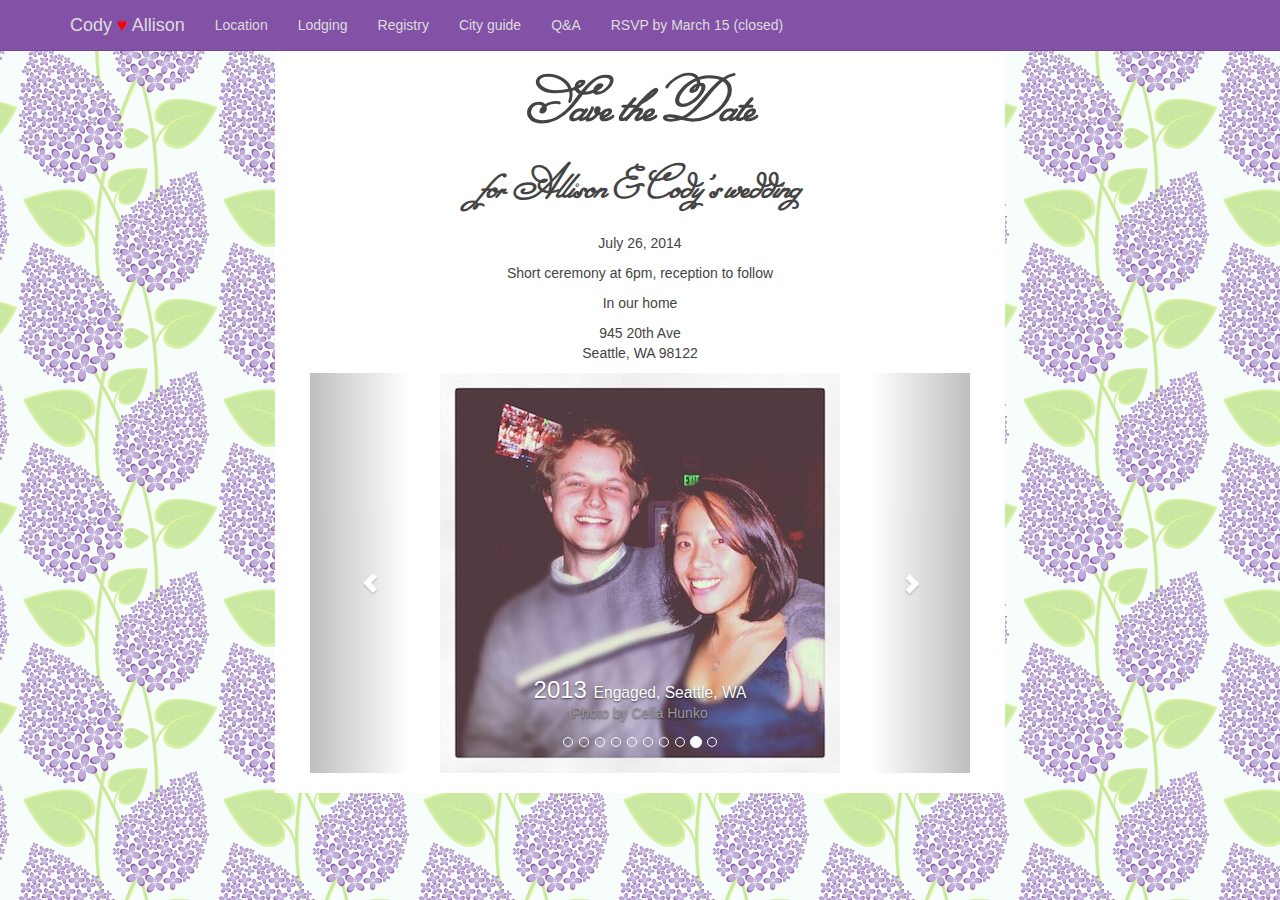
<file: invitation.html>
<!DOCTYPE html>
<html lang="en">
    <head>
        <meta charset="utf-8">
        <!--[if IE]><meta http-equiv="X-UA-Compatible" content="IE=edge"><![endif]-->
        <meta name="viewport" content="width=device-width, initial-scale=1">
        <meta name="description" content="Information about Cody Rank &amp; Allison Vasallo's Wedding on July 26, 2014">
        <meta name="author" content="Cody Rank">
        <link href='http://fonts.googleapis.com/css?family=Miss+Fajardose' rel='stylesheet' type='text/css'>

        <title>Cody &amp; Allison's Wedding</title>

        <!-- Bootstrap core CSS -->
        <link href="paintstrap-kuler-2604551-9c5e30f7/bootstrap.min.css" rel="stylesheet">
        
        <!-- Custom styles for this template -->
        <link href="invitation.css" rel="stylesheet">
        
        <!-- HTML5 shim and Respond.js IE8 support of HTML5 elements and media queries -->
        <!--[if lt IE 9]>
        <script src="https://oss.maxcdn.com/libs/html5shiv/3.7.0/html5shiv.js"></script>
        <script src="https://oss.maxcdn.com/libs/respond.js/1.4.2/respond.min.js"></script>
        <![endif]-->
    </head>
    <body>
        <div class="navbar navbar-default navbar-fixed-top" role="navigation">
            <div class="container">
                <div class="navbar-header">
                    <button type="button" class="navbar-toggle" data-toggle="collapse" data-target=".navbar-collapse">
                    <span class="sr-only">Toggle navigation</span>
                    <span class="icon-bar"></span>
                    <span class="icon-bar"></span>
                    <span class="icon-bar"></span>
                    </button>
                    <a class="navbar-brand" href="#home" data-toggle="tab">Cody <span class="heart">&hearts;</span> Allison</a>
                </div>
                <div class="navbar-collapse collapse">
                    <ul class="nav navbar-nav">
                        <li><a href="#location" data-toggle="tab">Location</a></li>
                        <li><a href="#lodging" data-toggle="tab">Lodging</a></li>
                        <li><a href="#registry" data-toggle="tab">Registry</a></li>
                        <li><a href="#cityguide" data-toggle="tab">City guide</a></li>
                        <li><a href="#qa" data-toggle="tab">Q&amp;A</a></li>
                        <li><a href="#">RSVP by March 15 (closed)</a></li>
                    </ul>
                </div>
            </div>
        </div>
        <div class="container container-narrow">
            <div class="row">
                <div class="col-md-12">
                    <div class="tab-content">
                        <div class="tab-pane active" id="home">
                            <div class="text-center">
                                <h1>Save the Date</h1>
                                <h2>for Allison &amp; Cody’s wedding</h2>
                                <p>July 26, 2014</p>
                                <p>Short ceremony at 6pm, reception to follow</p>
                                <p>In our home</p>
                                <p>945 20th Ave<br />Seattle, WA 98122</p>
                            </div>
                            <div id="carousel" class="carousel slide" data-ride="carousel">
                                <!-- Indicators -->
                                <ol class="carousel-indicators">
                                    <li data-target="#carousel" data-slide-to="0"></li>
                                    <li data-target="#carousel" data-slide-to="1"></li>
                                    <li data-target="#carousel" data-slide-to="2"></li>
                                    <li data-target="#carousel" data-slide-to="3"></li>
                                    <li data-target="#carousel" data-slide-to="4"></li>
                                    <li data-target="#carousel" data-slide-to="5"></li>
                                    <li data-target="#carousel" data-slide-to="6"></li>
                                    <li data-target="#carousel" data-slide-to="7"></li>
                                    <li data-target="#carousel" data-slide-to="8" class="active"></li>
                                    <li data-target="#carousel" data-slide-to="9"></li>
                                </ol>
                                <!-- Wrapper for slides -->
                                <div class="carousel-inner">
                                    <div class="item">
                                        <img src="slides/2005.jpg" alt="2005">
                                        <div class="carousel-caption">
                                            <h3>2005 <small class="location">Worcester, MA</small></h3>
                                        </div>
                                    </div>
                                    <div class="item">
                                        <img src="slides/2006.jpg" alt="2006">
                                        <div class="carousel-caption">
                                            <h3>2006 <small class="location">Worcester, MA</small></h3>
                                        </div>
                                    </div>
                                    <div class="item">
                                        <img src="slides/2007.jpg" alt="2007">
                                        <div class="carousel-caption">
                                            <h3>2007 <small class="location">Lamb's Canyon, UT</small></h3>
                                            <p class="text-muted">Photo by Vicki Rank</p>
                                        </div>
                                    </div>
                                    <div class="item">
                                        <img src="slides/2008.jpg" alt="2008">
                                        <div class="carousel-caption">
                                            <h3>2008 <small class="location">Beinan, Taitung County, Taiwan</small></h3>
                                        </div>
                                    </div>
                                    <div class="item">
                                        <img src="slides/2009.jpg" alt="2009">
                                        <div class="carousel-caption">
                                            <h3>2009 <small class="location">Seattle, WA</small></h3>
                                        </div>
                                    </div>
                                    <div class="item">
                                        <img src="slides/2010.jpg" alt="2010">
                                        <div class="carousel-caption">
                                            <h3>2010 <small class="location">Anacortes, WA</small></h3>
                                            <p class="text-muted">Photo by Hitesh Kanwathirtha</p>
                                        </div>
                                    </div>
                                    <div class="item">
                                        <img src="slides/2011.jpg" alt="2011">
                                        <div class="carousel-caption">
                                            <h3>2011 <small class="location">Zombie Walk, Seattle, WA</small></h3>
                                        </div>
                                    </div>
                                    <div class="item">
                                        <img src="slides/2012.jpg" alt="2012">
                                        <div class="carousel-caption">
                                            <h3>2012 <small class="location">J&uuml;lich, Germany</small></h3>
                                            <p class="text-muted">Photo by Duck "Ken" Osborne</p>
                                        </div>
                                    </div>
                                    <div class="item active">
                                        <img src="slides/2013.jpg" alt="2013">
                                        <div class="carousel-caption">
                                            <h3>2013 <small class="location">Engaged, Seattle, WA</small></h3>
                                            <p class="text-muted">Photo by Celia Hunko</p>
                                        </div>
                                    </div>
                                    <div class="item">
                                        <img src="slides/2013b.jpg" alt="2013">
                                        <div class="carousel-caption">
                                            <h3>2013 <small class="location">Bought our Home, Seattle, WA</small></h3>
                                            <p class="text-muted">Photo by Ralph Reed</p>
                                        </div>
                                    </div>
                                </div>
                                <!-- Controls -->
                                <a class="left carousel-control" href="#carousel" data-slide="prev">
                                <span class="glyphicon glyphicon-chevron-left"></span>
                                </a>
                                <a class="right carousel-control" href="#carousel" data-slide="next">
                                <span class="glyphicon glyphicon-chevron-right"></span>
                                </a>
                            </div>
                        </div>
                        <div class="tab-pane" id="location">
                            <h1>Parking</h1>
                            <p>We have street parking, but we live on a small narrow street and parking can get crowded so we recommend taking public transportation (see below) or a taxi/Uber/Lyft/etc.</p>
                            <h1>Public Transportation</h1>
                            <p>We live right along the #2 bus line, just a couple blocks from the 48, and a slightly longer but pleasant walk from the 3, 4, 10, 11, and 12 bus lines. Use the map below to get driving or public transit directions.</p>
                            <div id="home-map" class="iframe-container map-container"></div>
                        </div>
                        <div class="tab-pane" id="lodging">
                            <h1>Hotels</h1>
                            <p>These hotels are close to us. If you want to explore more of Seattle please research hotels in other neighborhoods, and feel free to ask us for any advice on transportation/activities, etc.</p>
                            <ul>
                                <li><b>First Hill</b>: The <a href="http://www.hotelsorrento.com">Sorrento Hotel</a> is a beautiful historic hotel with ornate architecture and a lovely cocktail service in the lobby area. Walking distance to downtown.</li>
                                <li><b>Capitol Hill</b>: The <a href="http://www.silvercloud.com/seattlebroadway/">Silver Cloud Hotel on Broadway</a> is right along Broadway at the south end of Seattle’s lively gay neighborhood with plentiful restaurants and nightlife.</li>
                                <li><b>Downtown</b>: <a href="http://www.hotelmaxseattle.com/">Hotel Max</a> is steps from Pike Place Market and Capitol Hill, and in the middle of all the music action. You can use this <a href="https://bookings.ihotelier.com/bookings.jsp?hotelId=6834&amp;LanguageID=1&amp;rateplanid=1334136">15%-off wedding rate at the Hotel Max</a>. Additionally, any of the major national hotel chains are available downtown, and are a short bus or taxi ride from our home.</li>
                                <li>Browse <b><a href="https://www.airbnb.com">Airbnb</a></b> for short-term rentals in the Seattle Area.</li>
                            </ul>
                        </div>
                        <div class="tab-pane" id="registry">
                            <h1>Registry</h1>
                            <p>We aren’t registered anywhere, but we would love it if you donated to any of our favorite non-profits:</p>
                            <h3>For the environment</h3>
                            <p><a href="http://www.naturec.org">Nature Consortium</a> (Seattle, WA) is a grassroots, community-based organization whose mission is to connect people, arts and nature. They produce a Youth Art Program, an Urban Forest Restoration Program and the Arts in Nature Festival. <a href="http://www.naturec.org/donate/">Donate Here</a></p>
                            <h3>For animals</h3>
                            <p><a href="http://www.pigspeace.org/main/index.html">Pigs Peace Sanctuary</a> (Stanwood, WA) is a facility helping animals and educating people since 1994. They are specialized in pigs but also have welcomed other animals in need and are currently home to ponies, horses, llamas, dogs, cats, chickens, sheep and turkeys. 100% of donations go for the care of the animals who call the sanctuary home. <a href="http://www.pigspeace.org/main/donate_form.html">Donation Form Here</a></p>
                            <p><a href="http://vegworcester.com">VegWorcester</a> (Worcester, MA) is a not-for-profit, community organization that advocates vegetarian living to the population of Central Massachusetts. Veg Worcester works to create a more peaceful world by encouraging people to think twice about the suffering inherent in eating animals. They focus on building a culture of support for vegetarianism and host the annual Worcester VegFest. <a href="http://worcestervegfest.com/support-us/">Donate Here</a></p>
                            <h3>For community</h3>
                            <p><a href="http://anewaop.org">ANEW (Apprenticeship &amp; Nontraditional Employment for Women)</a> (Renton, WA) links women to apprenticeships and liveable wage jobs in construction trades, manufacturing, aerospace and utilities. ANEW supports women and men of all ages and backgrounds, and the apprenticeships and employers who advocate for their success. <a href="http://anewaop.org/make-a-donation/">Donate Here</a></p>
                        </div>
                        <div class="tab-pane" id="cityguide">
                            <h1>Things to do in Seattle</h1>
                            <p>If you're coming from out of town and looking for something to do, we have a few suggestions.</p>
                            <ul>
                                <li><a href="http://capitolhillblockparty.com/">Capitol Hill Block Party</a> is going on that weekend. Lots of local bands will be playing at this 3-day music festival.</li>
                                <li>If you want to get a nice view of the city from somewhere high up, there's always the Space Needle, but also consider the observation decks at <a href="http://skyviewobservatory.com/">Columbia tower</a> (the tallest building in Seattle) or <a href="http://smithtower.com/">Smith Tower</a> (the oldest skyscraper in the city, and a beautiful example of neoclassical architecture). <a href="http://www.yelp.com/biz/kerry-park-seattle">Kerry Park</a> also has great views of the city (no elevator required), and <a href="http://www.yelp.com/biz/volunteer-park-water-tower-seattle">Volunteer Park</a> has a water tower with a spiral staircase leading to an excellent 360&deg; view.</li>
                                <li>Take the <a href="https://www.undergroundtour.com/">underground tour</a>. The original downtown Seattle was destroyed by a fire in 1889, and the current city is built on top of it. The underground tour takes you through the still intact part of the old city with lots of interesting historical information of dubious accuracy.</li>
                                <li>Get some vegan Thai food at <a href="http://www.yelp.com/biz/arayas-place-seattle-3">Araya's</a>. Try the avacado curry.</li>
                                <li>Go to <a href="http://www.pikeplacemarket.org/">Pike Place Market</a>. Walk or take public transit if you can.</li>
                                <li><a href="http://www.seattle.gov/parks/environment/discovery.htm">Discovery Park</a> has 11.8 miles of walking trails through wooded areas and along the beach.</li>
                                <li><a href="http://www.seattle.gov/parks/beach_detail.asp?id=369">Madison Park Beach</a> is a great place to swim in Lake Washington, and has a diving board on a floating platform you can swim out to. It gets crowded, but it's great on a hot day.</li>
                        </div>
                        <div class="tab-pane" id="qa">
                            <h3>Why are you two getting married?</h3>
                            <div id="aziz-video" class="iframe-container video-container"></div>
                            <h3>What should I wear?</h3>
                            <p>The ceremony will take place in our backyard, and the reception will be both indoor and out. Please wear shoes that you will be comfortable wearing while standing on a lawn/deck/stone patio. It will be warm in the daytime in July, but as night sets it can get cool so bring layers accordingly. Fancy factor is up to you.</p>
                            <h3>Is Charlie going to be the Best Man?</h3>
                            <p><span class="strike">Maybe, he would need more extensive training though.</span> No, he will be at a doggy-sitter.</p>
                            <h3>Can we bring children?</h3>
                            <p>Yes, please! As long as they are made note of in the RSVP and attended to during the wedding.</p>
                            <h3>Are there rooms blocked for wedding guests at your suggested hotels?</h3>
                            <p>Unfortunately, no because of the nature of the hotels and summer timing. Hotel Max is offering a <a href="https://bookings.ihotelier.com/bookings.jsp?hotelId=6834&amp;LanguageID=1&amp;rateplanid=1334136">15%-off wedding rate</a>.</p>
                            <h3><a href="http://capitolhillblockparty.com">Capitol Hill Block Party</a> is this weekend...</h3>
                            <p>Oops, oh yeah. You should enjoy both events =)</p>
                            <div id="footer">
                                <h4>Additional questions?</h4>
                                <p>Contact us at <a href="mailto:allison.vasallo@gmail.com">allison.vasallo@gmail.com</a> or <a href="mailto:cody.rank@gmail.com">cody.rank@gmail.com</a> and we'll answer any additional questions.</p>
                                <hr />
                                <p class="text-muted">Background image by <a href="http://www.colourlovers.com/lover/Skyblue2u/loveNote">Skyblue2u</a> &amp; <a href="http://www.colourlovers.com/lover/yoksel/loveNote">yoksel</a>.</p>
                            </div>
                        </div>
                    </div>
                </div>
            </div>
        </div>

        <script src="https://code.jquery.com/jquery-1.10.2.min.js"></script>
        <script src="https://netdna.bootstrapcdn.com/bootstrap/3.1.0/js/bootstrap.min.js"></script>
        <script>
            var hash = window.location.hash;
            hash && $('ul.nav a[href="' + hash + '"]').tab('show');
            
            var mapLoaded = false;
            var azizYoutubeLoaded = false;
            
            var navToggle = $('.navbar-toggle');
            var navCollapse = $('.navbar-collapse');
            
            function updateHash(newHash) {
                window.location.hash = newHash;
                
                if (!mapLoaded && newHash === '#location') {
                    $('#home-map').html('<iframe id="map" src="https://www.google.com/maps/embed?pb=!1m18!1m12!1m3!1d43022.67712042109!2d-122.32520742871091!3d47.6277384245294!2m3!1f0!2f0!3f0!3m2!1i1024!2i768!4f13.1!3m3!1m2!1s0x54906ad07204b5c1%3A0xf49011c7f60c6c82!2s945+20th+Ave!5e0!3m2!1sen!2sus!4v1392011901542" width="600" height="450" frameborder="0" style="border:0"></iframe>');
                    mapLoaded = true;
                }
                else if (newHash === '#home') {
                    $('a[data-toggle="tab"]').parent('.active').removeClass('active');
                }
                else if (!azizYoutubeLoaded && newHash === '#qa') {
                    $('#aziz-video').html('<iframe width="560" height="315" src="https://www.youtube.com/embed/cYdsWtku9gg" frameborder="0" allowfullscreen></iframe>');
                    azizYoutubeLoaded = true;
                }
                
                if (navCollapse.hasClass('in') && navToggle.is(':visible')) {
                    navToggle.click();
                }
                
                window.scrollTo(0,0);
            }
            
            $('a[data-toggle="tab"]').on('shown.bs.tab', function (e) {
                updateHash(e.target.hash);
            });
            
            updateHash(this.hash);
        </script>
    </body>
</html>
</file>
<file: invitation.css>
body {
    padding-top: 50px;
    background-image:url(lilacs.png)
}

@media (min-width: 768px) {
    .container-narrow {
        max-width: 730px;
    }
}
.container-narrow > hr {
    margin: 30px 0;
}

.navbar {
    margin-bottom: 0;
}

.row {
    background-color: white;
}

.tab-pane {
    padding: 0 20px 20px 20px;
}

.heart {
    color: red;
}

#home h1, h2 {
    font-family: 'Miss Fajardose', cursive;
    font-weight: bold;
}

#home h1 {
    font-size: 64px;
}

#home h2 {
    font-size: 48px;
    margin-bottom: 20px;
}

#home h3, .text-muted, .carousel-indicators {
    margin-bottom: 0px;
}

.carousel-inner > .item > img {
    margin: 0 auto;
}

.location {
    color: white;
}

.strike {
    text-decoration: line-through;
}

.iframe-container {
    position: relative;
    height: 0;
    overflow: hidden;
}

.map-container {
    padding-bottom: 75%;
}

.video-container {
    padding-bottom: 56.25%;
}
 
.iframe-container iframe,
.iframe-container object,
.iframe-container embed {
    position: absolute;
    top: 0;
    left: 0;
    width: 100%;
    height: 100%;
}
</file>
